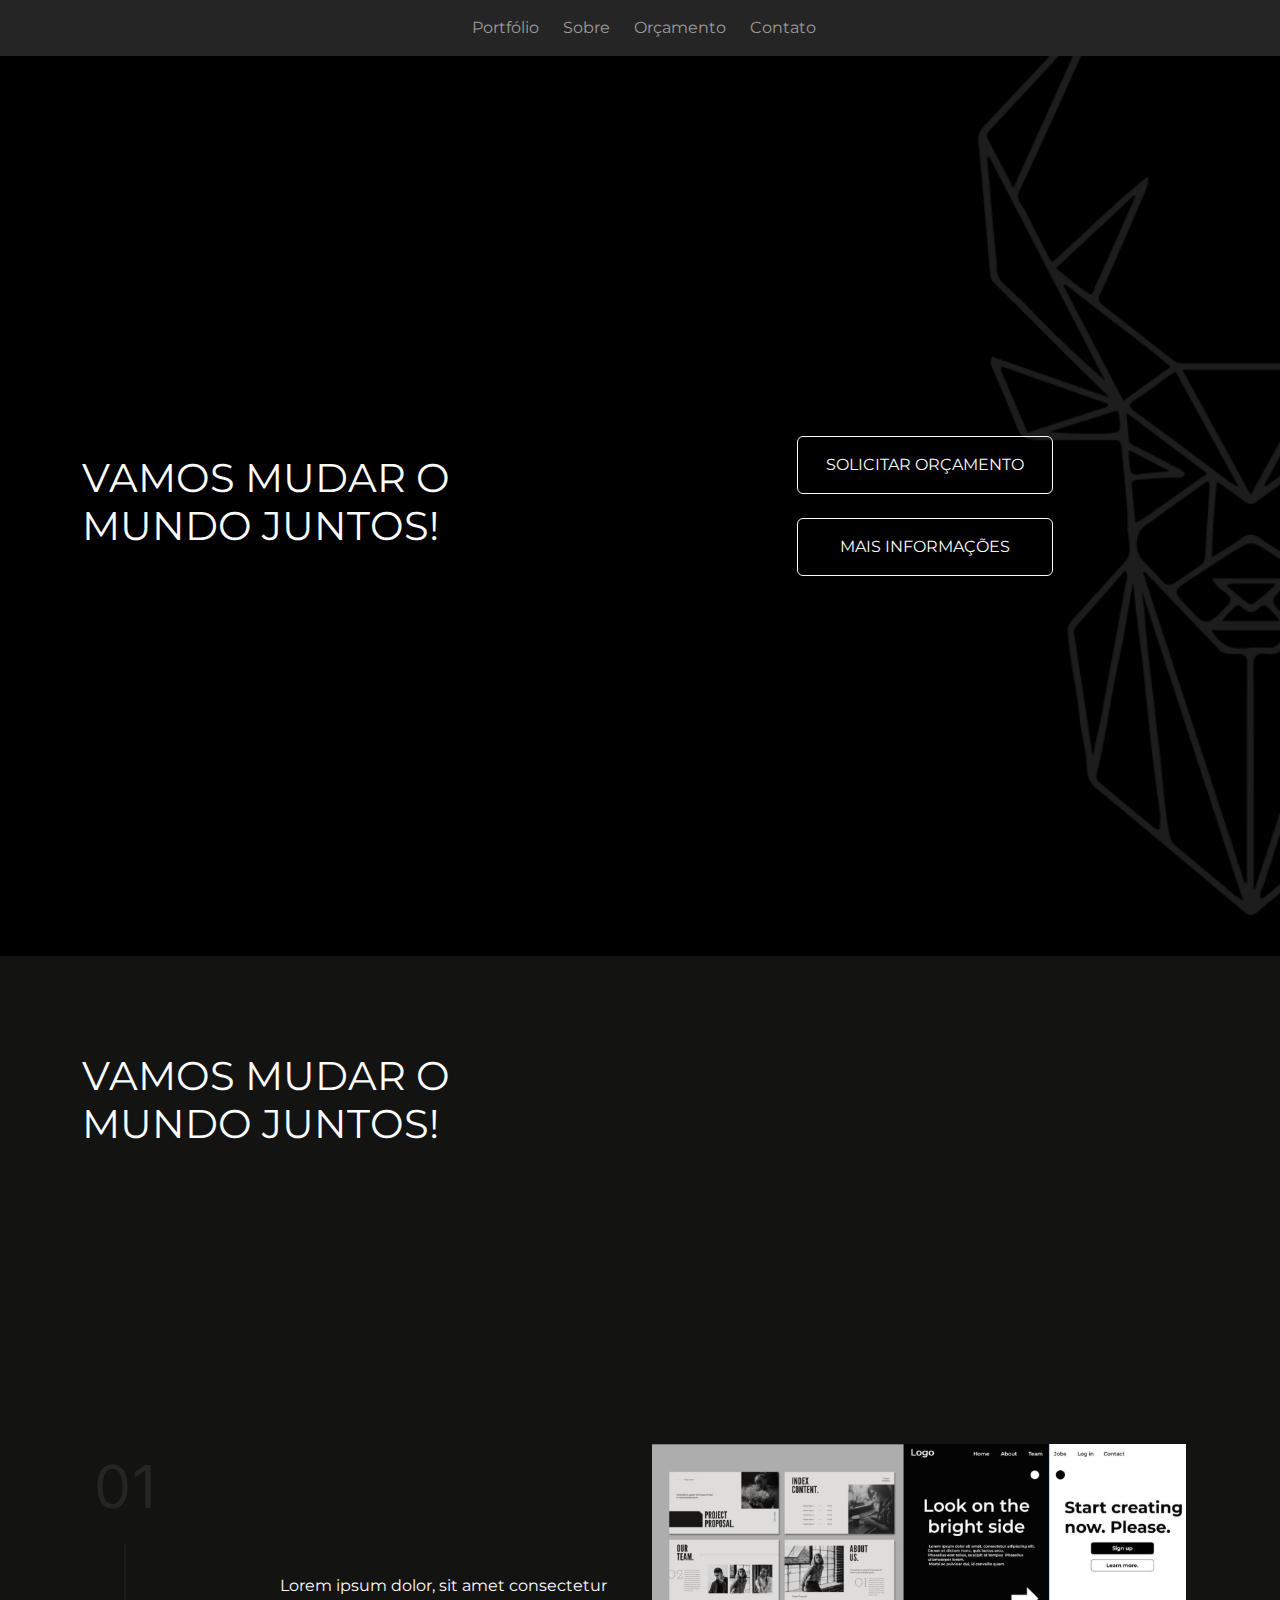
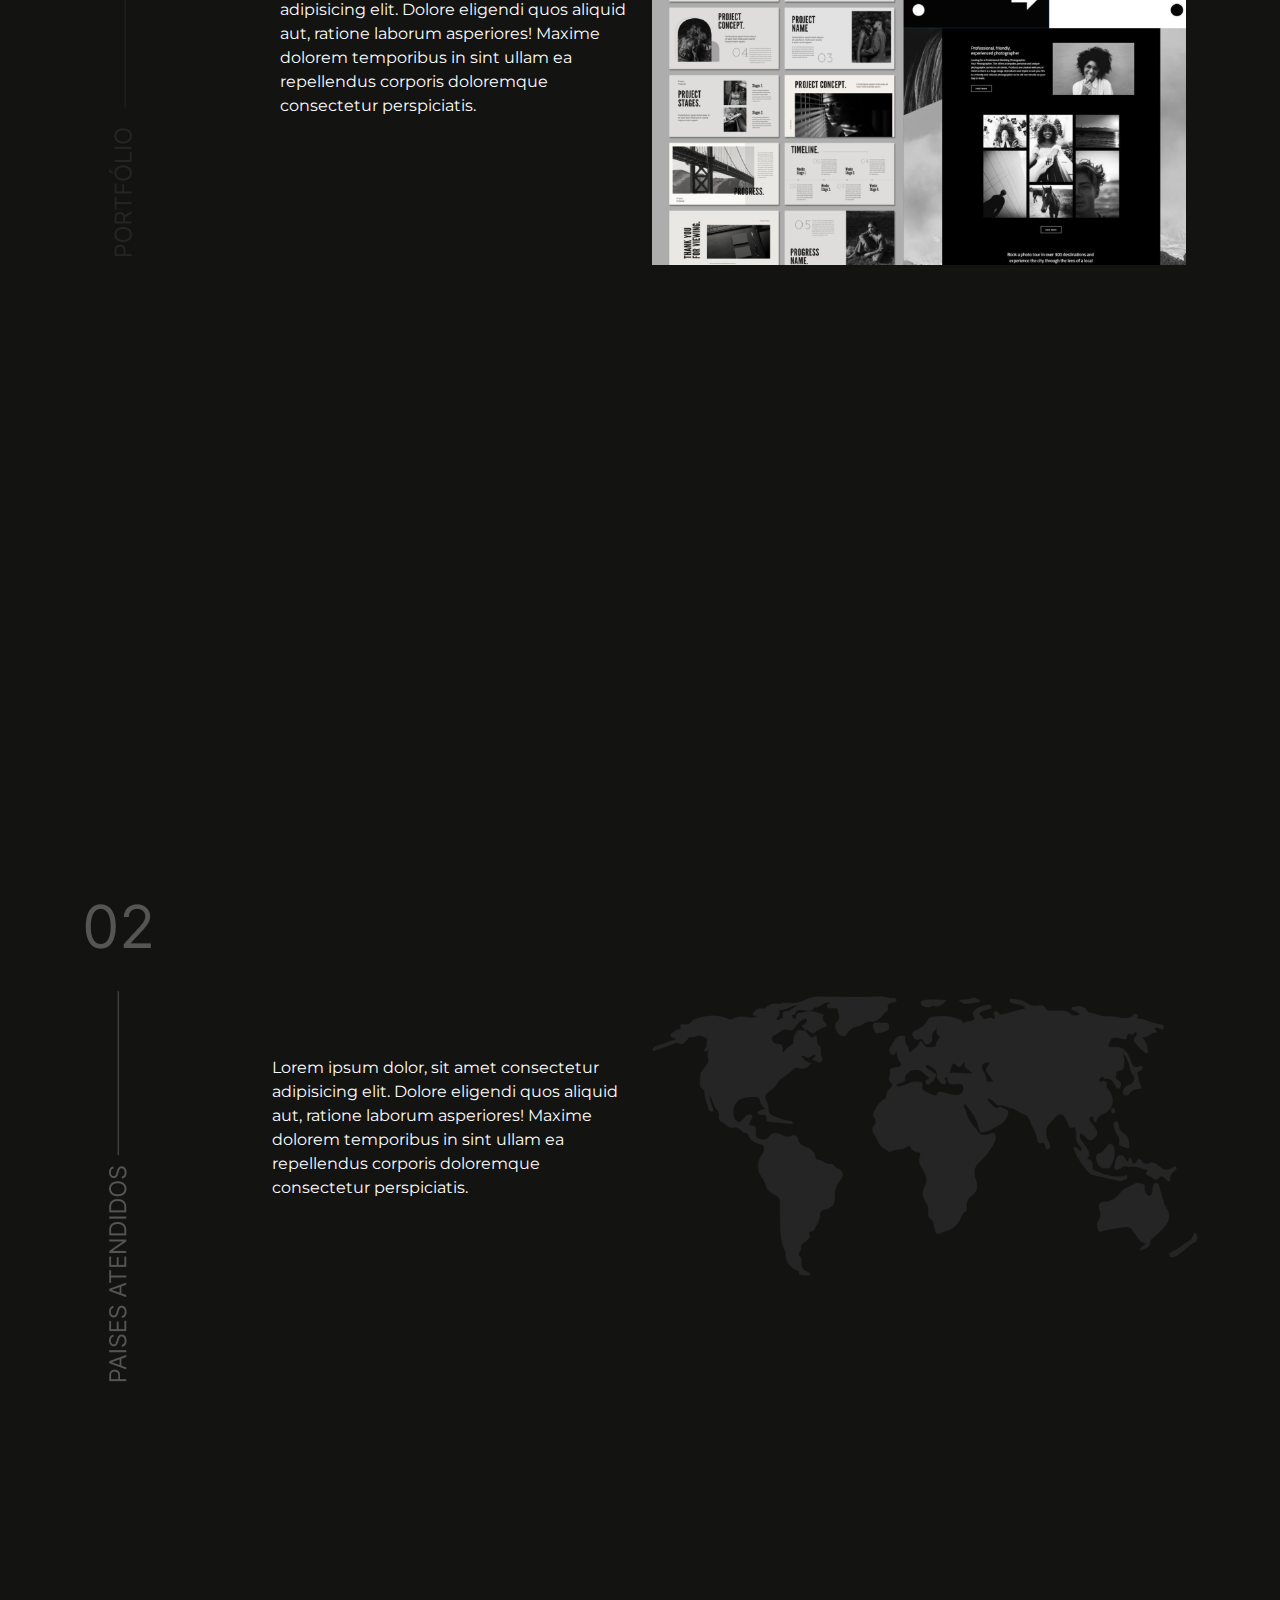
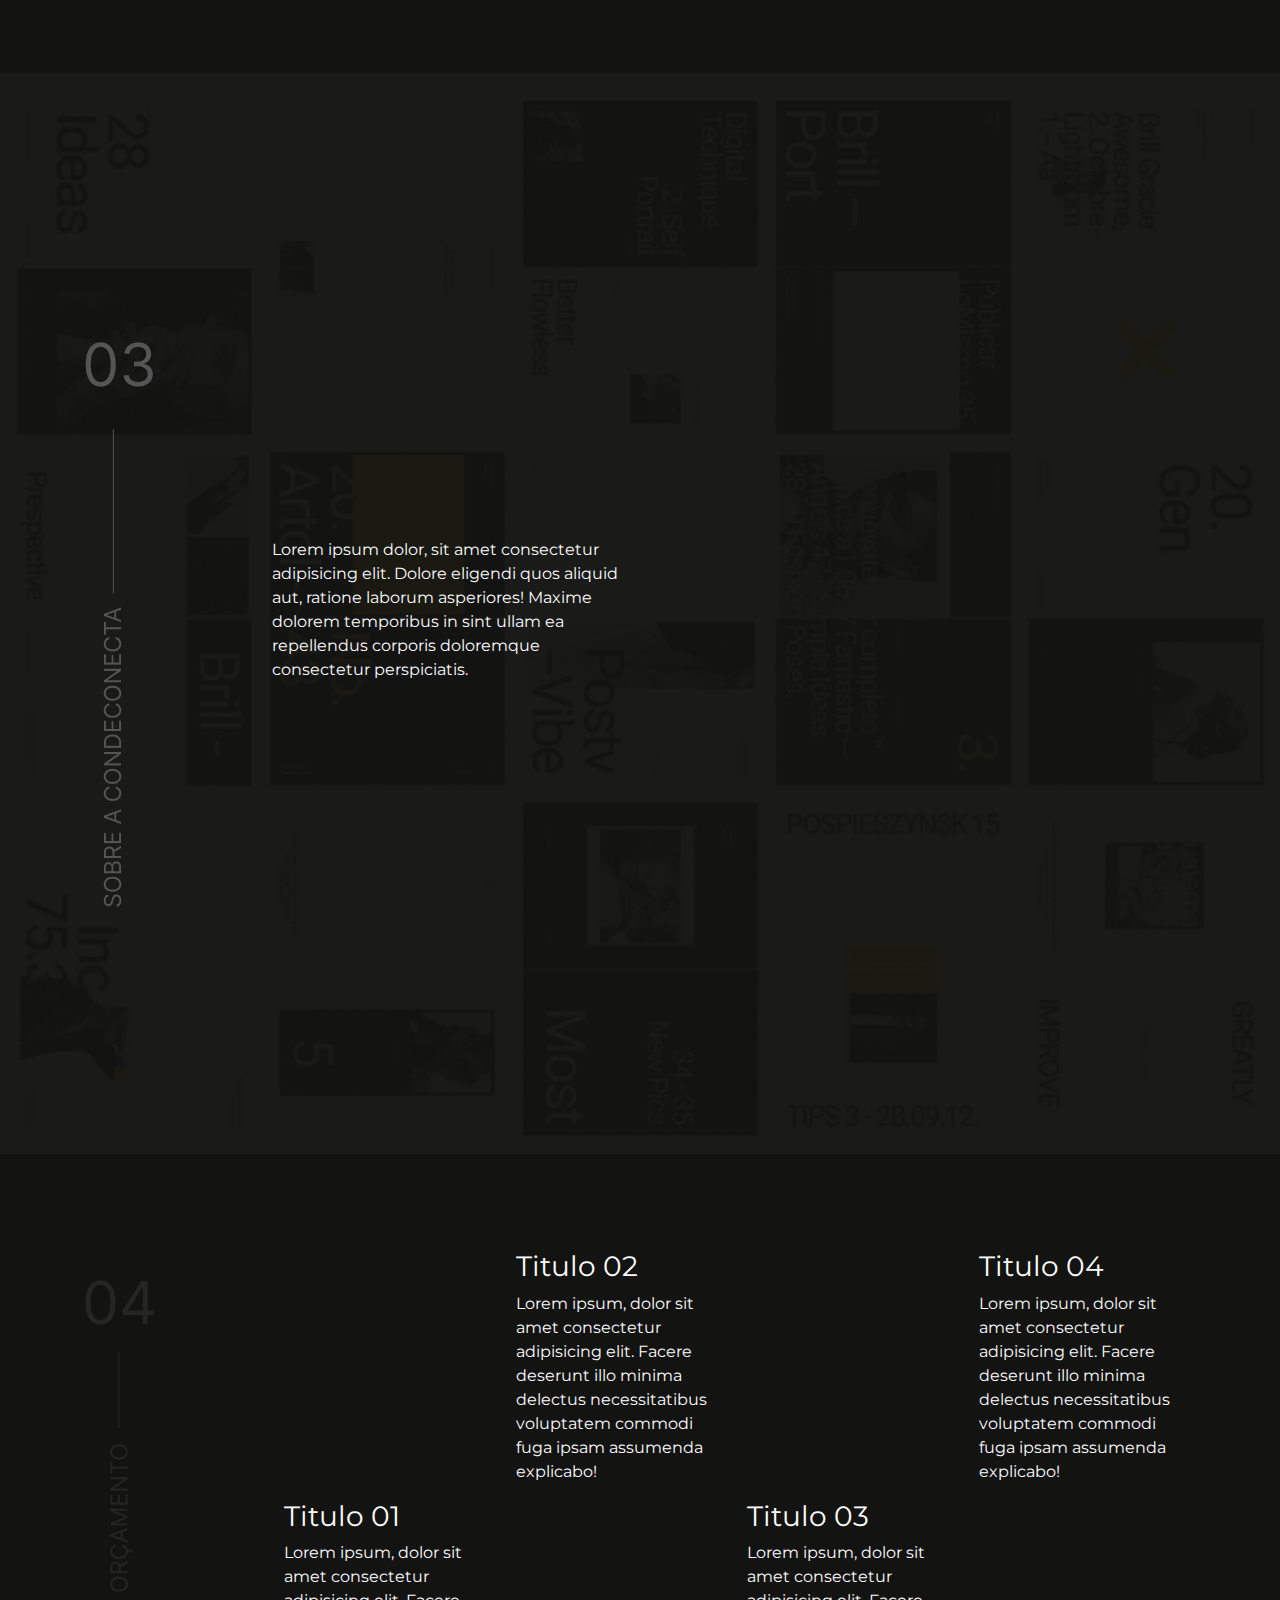
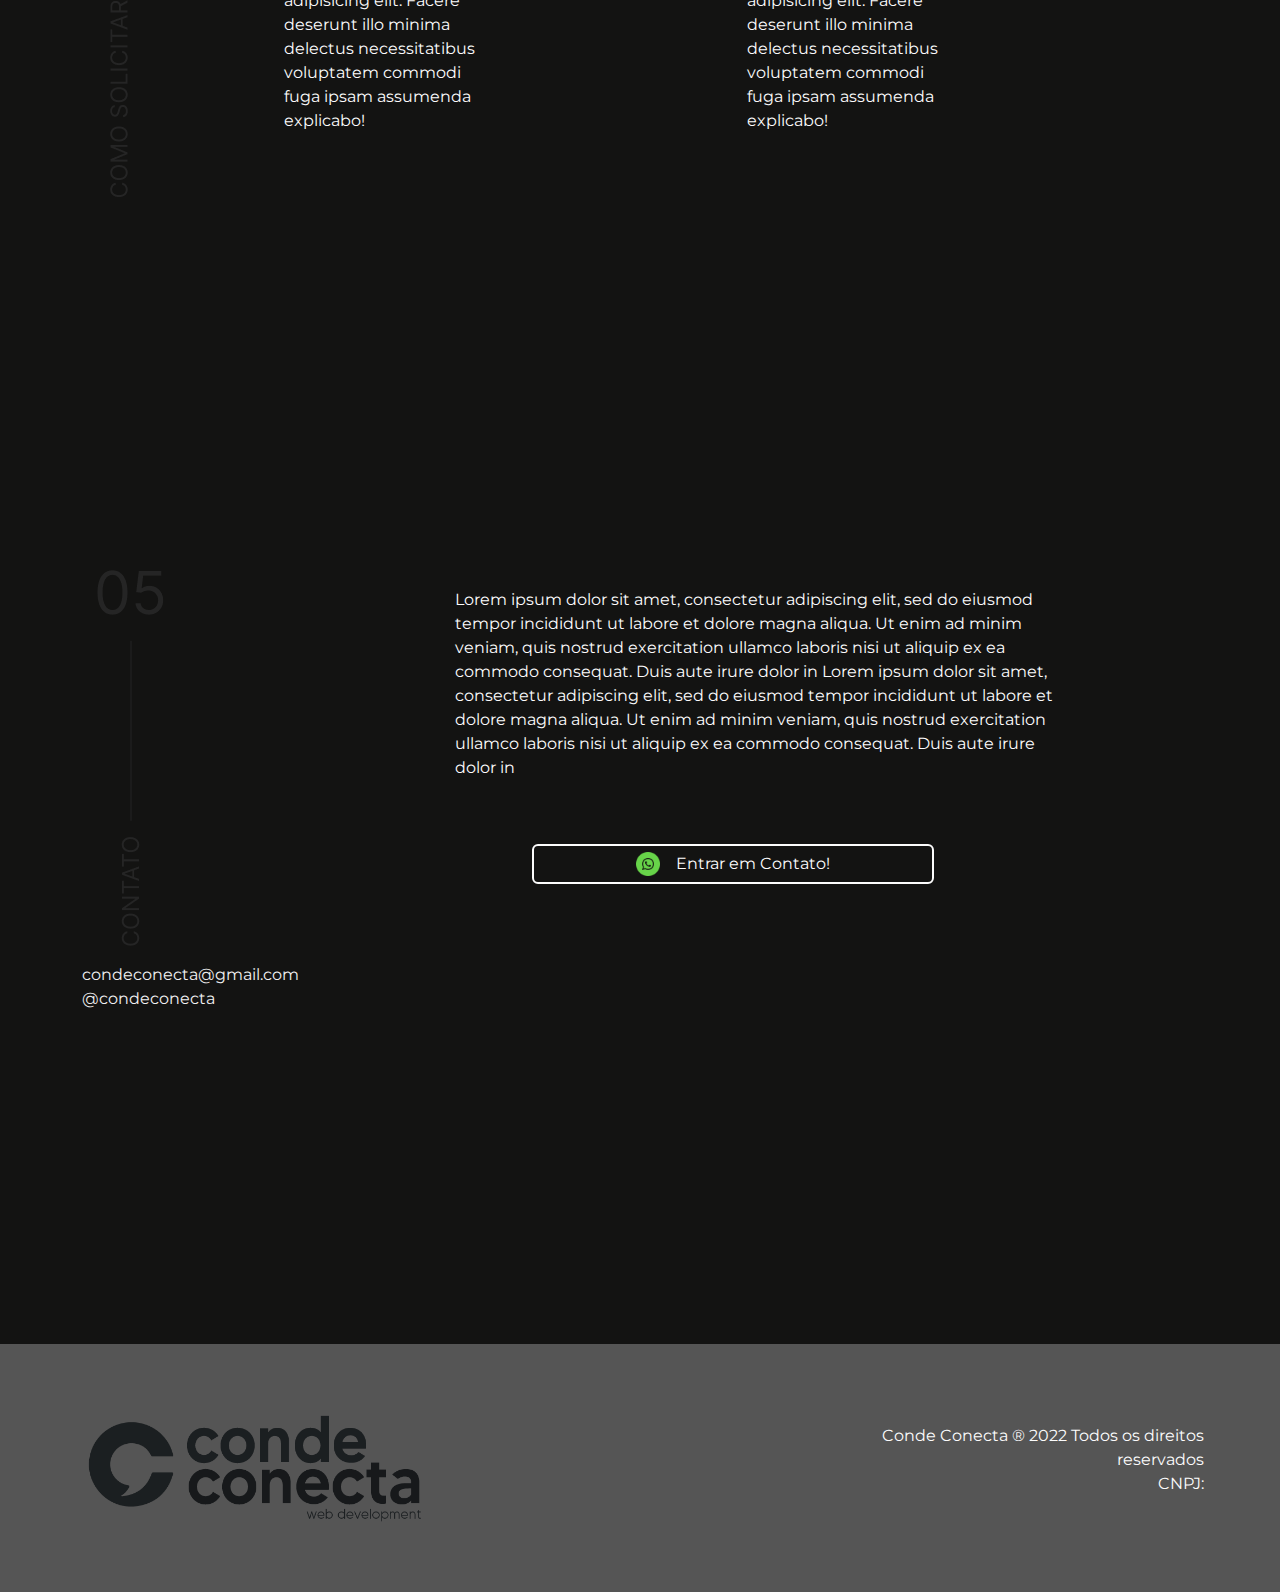
<file: new/index.html>
<!DOCTYPE html>
<html lang="pt-br">
  <head>
    <meta charset="UTF-8" />
    <meta http-equiv="X-UA-Compatible" content="IE=edge" />
    <meta name="viewport" content="width=device-width, initial-scale=1.0" />

    <!-- Links de pré-carregamento -->
    <link rel="preload" href="./assets/style/normalize.css" as="style" />
    <link rel="preload" href="./assets/style/style.css" as="style" />
    <link
      rel="preload"
      href="https://cdn.jsdelivr.net/npm/bootstrap@5.0.2/dist/css/bootstrap.min.css"
      as="style"
    />
    <link
      rel="preload"
      href="https://cdn.jsdelivr.net/npm/swiper@8/swiper-bundle.min.css"
      as="style"
    />
    <link
      rel="preload"
      href="https://cdn.jsdelivr.net/npm/swiper@8/swiper-bundle.min.js"
      as="script"
    />
    <link
      rel="preload"
      href="https://cdn.jsdelivr.net/npm/swiper/swiper-bundle.min.js"
      as="script"
    />
    <link
      rel="preload"
      href="https://cdn.jsdelivr.net/npm/bootstrap@5.0.2/dist/js/bootstrap.bundle.min.js"
      as="script"
    />

    <!-- Link para o favicon -->

    <link
      rel="shortcut icon"
      href="./assets/images/favicon.ico"
      type="image/x-icon"
    />

    <!-- Link para Normalize CSS -->
    <link rel="stylesheet" href="assets/style/normalize.css" />

    <!-- Link para Bootstrap 5 -->
    <link
      href="https://cdn.jsdelivr.net/npm/bootstrap@5.0.2/dist/css/bootstrap.min.css"
      rel="stylesheet"
    />
    <!-- Link para folha CSS -->
    <link rel="stylesheet" href="assets/style/style.css" />

    <!-- [ Dependência do slide ] Swioer Slides dependecie and scripts  -->
    <link
      rel="stylesheet"
      href="https://cdn.jsdelivr.net/npm/swiper@8/swiper-bundle.min.css"
    />

    <script src="https://cdn.jsdelivr.net/npm/swiper@8/swiper-bundle.min.js"></script>

    <script src="https://cdn.jsdelivr.net/npm/swiper/swiper-bundle.min.js"></script>

    <title>Condeconecta</title>
  </head>
  <body>
    <!-- Header -->
    <header class="col-12 header">
      <nav class="navbar navbar-expand-lg navbar-dark">
        <div class="container">
        <div class="d-block d-lg-none">
          <div class="col-2">
            <button
              class="navbar-toggler"
              type="button"
              data-bs-toggle="collapse"
              data-bs-target="#navbarNav"
              aria-controls="navbarNav"
              aria-expanded="false"
              aria-label="Toggle navigation"
            >
              <span class="navbar-toggler-icon"></span>
            </button>
        </div>
        </div>
          <div class="col-md-12 justify-content-center collapse navbar-collapse" id="navbarNav">
            <ul class="navbar-nav my-4 my-md-0">
              <li class="nav-item">
                <a
                  class="nav-link ps-3"
                  aria-current="page"
                  href="#portfolio"
                  >Portfólio</a
                >
              </li>
              <li class="nav-item">
                <a
                  class="nav-link ps-3"
                  aria-current="page"
                  href="#sobre"
                  >Sobre</a>
              </li>
              <li class="nav-item">
                <a
                  class="nav-link ps-3"
                  aria-current="page"
                  href="#orcamento"
                  >Orçamento</a
                >
              </li>
              <li class="nav-item">
                <a
                  class="nav-link ps-3"
                  aria-current="page"
                  href="#contato"
                  >Contato</a
                >
              </li>
            </ul>
          </div>
        </div>
      </nav>
    </header>
    <!-- /Header -->

    <!-- Home -->
    <div class="home col-md-12 d-flex justify-content-center px-3 px-md-5">
      <div class="row container">
        <div class="col-md-6 d-flex justify-content-center align-items-center">
          <h1>VAMOS MUDAR O MUNDO JUNTOS!</h1>
        </div>
        <div class="col-md-6 d-flex flex-column justify-content-center align-items-center">
          
          <div class="col-md-6 d-flex flex-column justify-content-center align-items-center">
            <a href="#" class="btn btn btn-outline-secondary white">
           SOLICITAR ORÇAMENTO
            </a>

            <a href="#" class="btn mt-4 btn btn-outline-secondary black">
            MAIS INFORMAÇÕES
            </a>
         </div>
        </div>
      </div>
    </div>
    <!-- /Home -->

    <!-- Portfólio -->
    <div class="portfolio separete px-3 px-md-5" id="portfolio">
      <div class="container">
        <div class="col-md-12">
          <div
            class="col-md-5 mb-5 d-flex justify-content-center align-items-center"
          >
            <h1>VAMOS MUDAR O MUNDO JUNTOS!</h1>
          </div>
        </div>
        <div class="col-md-12 row d-flex align-items-center">
          <div class="col-2 my-3">
            <img src="./assets/images/Frame13.png" alt="" class="img-fluid" />
          </div>
          <div class="col col-md-4">
            <p>
              Lorem ipsum dolor, sit amet consectetur adipisicing elit. Dolore
              eligendi quos aliquid aut, ratione laborum asperiores! Maxime
              dolorem temporibus in sint ullam ea repellendus corporis doloremque
              consectetur perspiciatis.
            </p>
          </div>
          <div class="col-md-6">
            <img src="./assets/images/Frame12.png" alt="#" class="img-fluid" />
          </div>
        </div>
      </div>
    </div>
    <!-- /Portfólio -->

    <!-- World -->
    <div class="world separete px-3 px-md-5 d-flex justify-content-center">
      <div class="col-md-12 row container d-flex  align-items-center">
        <div class="col-2 my-3 my-3">
          <img src="./assets/images/Frame14.png" alt="" class="img-fluid" />
        </div>
        <div class="col col-md-4">
          <p>
            Lorem ipsum dolor, sit amet consectetur adipisicing elit. Dolore
            eligendi quos aliquid aut, ratione laborum asperiores! Maxime
            dolorem temporibus in sint ullam ea repellendus corporis doloremque
            consectetur perspiciatis.
          </p>
        </div>
        <div class="col-md-6">
          <img src="./assets/images/Frame18.png" alt="#" class="img-fluid" />
        </div>
      </div>
    </div>
    <!-- /World -->

    <!-- Sobre -->
    <div class="sobre separete col-md-12 d-flex justify-content-center px-3 px-md-5" id="sobre">
      <div class="row container d-flex align-items-center">
        <div class="col-2 my-3 my-3">
          <img src="./assets/images/Frame15.png" alt="" class="img-fluid" />
        </div>
        <div class="col col-md-4">
          <p>
            Lorem ipsum dolor, sit amet consectetur adipisicing elit. Dolore
            eligendi quos aliquid aut, ratione laborum asperiores! Maxime
            dolorem temporibus in sint ullam ea repellendus corporis doloremque
            consectetur perspiciatis.
          </p>
        </div>
      </div>
    </div>
    <!-- /Sobre -->

    <!-- Orçamento -->
    <div class="orcamento separete col-md-12 d-flex justify-content-center px-3 px-md-5" id="orcamento">
      <div class="container row col-md-12">
        <div class="col-2 my-3 my-3">
          <img src="./assets/images/Frame16.png" alt="" class="img-fluid" />
        </div>
  
        <!-- Versão Desktop -->
        <div class="d-none d-md-block col-md-10">
          <div class="col-md-12 row">
            <div class="col-md-3"></div>
            <div class="col-md-3">
              <h3>Titulo 02</h3>
              <p>
                Lorem ipsum, dolor sit amet consectetur adipisicing elit. Facere
                deserunt illo minima delectus necessitatibus voluptatem commodi
                fuga ipsam assumenda explicabo!
              </p>
            </div>
            <div class="col-md-3"></div>
            <div class="col-md-3">
              <h3>Titulo 04</h3>
              <p>
                Lorem ipsum, dolor sit amet consectetur adipisicing elit. Facere
                deserunt illo minima delectus necessitatibus voluptatem commodi
                fuga ipsam assumenda explicabo!
              </p>
            </div>
          </div>
  
          <div class="col-md-12 row">
            <div class="col-md-3">
              <h3>Titulo 01</h3>
              <p>
                Lorem ipsum, dolor sit amet consectetur adipisicing elit. Facere
                deserunt illo minima delectus necessitatibus voluptatem commodi
                fuga ipsam assumenda explicabo!
              </p>
            </div>
            <div class="col-md-3"></div>
  
            <div class="col-md-3">
              <h3>Titulo 03</h3>
              <p>
                Lorem ipsum, dolor sit amet consectetur adipisicing elit. Facere
                deserunt illo minima delectus necessitatibus voluptatem commodi
                fuga ipsam assumenda explicabo!
              </p>
            </div>
            <div class="col-md-3"></div>
          </div>
        </div>
        <!-- / Versão Desktop -->
  
        <!-- Versão Mobile -->
  
        <div class="d-block d-md-none col">
          <div class="col my-3">
            <h3>Titulo 01</h3>
            <p>
              Lorem ipsum, dolor sit amet consectetur adipisicing elit. Facere
              deserunt illo minima delectus necessitatibus voluptatem commodi fuga
              ipsam assumenda explicabo!
            </p>
          </div>
          <div class="col my-3">
            <h3>Titulo 02</h3>
            <p>
              Lorem ipsum, dolor sit amet consectetur adipisicing elit. Facere
              deserunt illo minima delectus necessitatibus voluptatem commodi fuga
              ipsam assumenda explicabo!
            </p>
          </div>        
          <div class="col my-3">
            <h3>Titulo 03</h3>
            <p>
              Lorem ipsum, dolor sit amet consectetur adipisicing elit. Facere
              deserunt illo minima delectus necessitatibus voluptatem commodi fuga
              ipsam assumenda explicabo!
            </p>
          </div>
          <div class="col my-3">
          <h3>Titulo 04</h3>
            <p>
              Lorem ipsum, dolor sit amet consectetur adipisicing elit. Facere
              deserunt illo minima delectus necessitatibus voluptatem commodi fuga
              ipsam assumenda explicabo!
            </p>
          </div>
        </div>
        <!-- / Versão Mobile -->
      </div>
    </div>
    <!-- /Orçamento -->

    <!-- Formulário -->
    <div class="form separete col-md-12 d-flex justify-content-center px-3 px-md-5" id="contato">
      <div class="container">
        <div class="row">
          <div class="col-2 my-3 my-3">
            <img src="./assets/images/Frame17.png" alt="" class="img-fluid" />
          </div>
          <div class="col col-md-10 d-flex flex-column align-items-center">
            <div class="col-md-8 ms-5 my-5">
              <p>
                Lorem ipsum dolor sit amet, consectetur adipiscing elit, sed do
                eiusmod tempor incididunt ut labore et dolore magna aliqua. Ut enim
                ad minim veniam, quis nostrud exercitation ullamco laboris nisi ut
                aliquip ex ea commodo consequat. Duis aute irure dolor in Lorem
                ipsum dolor sit amet, consectetur adipiscing elit, sed do eiusmod
                tempor incididunt ut labore et dolore magna aliqua. Ut enim ad minim
                veniam, quis nostrud exercitation ullamco laboris nisi ut aliquip ex
                ea commodo consequat. Duis aute irure dolor in
              </p>
            </div>


            <div class="col-md-8 d-flex justify-content-center align-items-center">
              <a href="https://api.whatsapp.com/send?phone=5551990001953&text=Ol%C3%A1,%20estou%20entrando%20em%20contato%20atrav%C3%A9s%20do%20site%20da%20Conde%20Conecta." class="d-flex col-8 whatsapp btn btn-outline-light">
                <img src="./assets/images/whatsapp.png" alt="whatsapp icon" />
                <span>Entrar em Contato!</span>
              </a>

            <!--  <form class="my-4 col-12 row" action="sendEmail.php" method="post">
                <div class="mb-3 col-md-6 form-floating">
                  <input
                    type="name"
                    class="form-control"
                    id="nameInput"
                    placeholder="name"
                    name="nameInput"
                    required="true"
                  />
                  <label for="nameInput"> Nome </label>
                </div>
                <div class="mb-3 col-md-6 form-floating">
                  <input
                    type="text"
                    class="form-control"
                    id="numberInput"
                    placeholder="number"
                    name="numberInput"
                    required="true"
                  />
                  <label for="numberInput">Número</label>
                </div>
                <div class="mb-3 col-12 form-floating">
                  <input
                    type="url"
                    class="form-control"
                    id="urlInput"
                    placeholder="url"
                    name="urlInput"
                  />
                  <label for="urlInput">Url do seu site</label>
                </div>
                <div class="mb-3 col-12 form-floating">
                  <input
                    type="email"
                    class="form-control"
                    id="emailInput"
                    placeholder="email"
                    name="emailInput"
                    required="true"
                  />
                  <label for="emailInput">E-mail</label>
                </div>
                <div class="mb-3 col-12 form-floating">
                  <textarea
                    class="form-control"
                    placeholder="Deixe sua mensagem"
                    id="floatingTextarea"
                    name="floatingTextarea"
                    style="height: 150px"
                    required="true"
                    ></textarea>
                  <label for="floatingTextarea">Mensagem</label>
                </div>
  
                <button type="submit" class="btn col-12 mt-4 btn-primary">
                  Enviar
                </button>
              </form>-->
            </div>
          </div>
        </div>
        <div class="col-md-4">
          <a href="#" class="d-block"
            ><span class="link">condeconecta@gmail.com</span></a
          >
          <a href="#" class="d-block"><span class="link">@condeconecta</span></a>
        </div>
      </div>
    </div>
    <!-- /Formulário -->

    <!-- Rodapé -->
    <footer class="col-12 px-3 px-md-5 py-5">
      <div class="col-12 px-md-3 d-flex row justify-content-between">
        <div class="col-md-4">
          <img
            src="./assets/images/logocondeconecta.png"
            alt="#"
            class="img-fluid my-3"
          />
        </div>
        <div class="col-md-4  d-flex flex-column align-items-center justify-content-center">
          <p class="text-end mt-3 mt-md-0">
            Conde Conecta ® 2022 Todos os direitos reservados <br />CNPJ:
            
          </p>
        </div>
      </div>
    </footer>
    <!-- /Rodapé -->

    <!-- Link para Bootstrap 5 -->
    <script src="https://cdn.jsdelivr.net/npm/bootstrap@5.0.2/dist/js/bootstrap.bundle.min.js"></script>

    <!-- Initialize Slide Swiper -->
    <script>
      var swiper = new Swiper(".mySwiper", {
        spaceBetween: 30,
        centeredSlides: true,
        autoplay: {
          delay: 1500,
          disableOnInteraction: false,
        },
        pagination: {
          el: ".swiper-pagination",
          clickable: true,
        },
      });

      slide();
    </script>
  </body>
</html>
</file>
<file: new/assets/style/style.css>
* {
  font-family: "Montserrat";
}
body {
  color: #fcfcfc;
  box-sizing: border-box;
  font-size: 16px;
}
/*-------------------------------------
      Importação da fonte
  */

@font-face {
  font-family: "Montserrat";
  src: url("../fonts/Montserrat-Regular.ttf");
}
@font-face {
  font-family: "Montserrat";
  src: url("../fonts/Montserrat-Regular.ttf");
  font-weight: 400;
}
@font-face {
  font-family: "Montserrat";
  src: url("../fonts/Montserrat-Bold.ttf");
  font-weight: 600;
}
@font-face {
  font-family: "Montserrat";
  src: url("../fonts/Montserrat-ExtraBold.ttf");
  font-weight: 700;
}

/*-----------------------------------------------------------------
    Estilo base
*/

.row {
  margin: 0;
  padding: 0;
}

.separete {
  padding-top: 6rem;
  padding-bottom: 6rem;
}

@media (min-width: 1px) and (max-width: 762px) {
}

@media (min-width: 763px) and (max-width: 1023px) {
}

@media (min-width: 1024px) {
}

/*-------------------------------------
      Estilo dos elementos
  */

/*------------------------
    Header
*/

header.header {
  background-color: #252525;
}
/*------------------------
    Home
*/

div.home {
  min-height: 100vh;
  background-image: url(../images/Frame9.png);
  background-position: top right;
  background-repeat: no-repeat;
  background-size: cover;
}
div.home > div.row {
  min-height: 100vh;
}
div.home > div > div > h1 {
  color: #fcfcfc;
}

div.home > div > div > div {
  border-color: #fcfcfc;
  color: #fcfcfc;
}

div.home > div > div > div > a {
  transition: 0.3s;
  border-color: #fcfcfc;
  background-color: transparent;
  width: 16rem;
  padding: 1rem;
  color: #fcfcfc;
}
div.home > div > div > div:hover :not(hover) {
  transition: 0.4s;
  border-color: #555;
  color: #555;  
}

div.home > div > div > div > a:hover {
  background-color: transparent !important;
  transform: scale(1.1);
  transition: 0.4s;
  border-color: #fff !important;
  color: #fff !important;  
}


/*------------------------
    Portfólio
*/

div.portfolio {
  min-height: 100vh;
  background-image: url(../images/Frame.png);
  background-position: center left;
  background-repeat: no-repeat;
  background-size: cover;
}
div.portfolio > div > div.row {
  min-height: 100vh;
}
div.portfolio > div > div > div > h1 {
  color: #fcfcfc;
}
div.portfolio > div > div > div > p {
}
div.portfolio > div > div > div > img {
}

/*------------------------
    World
*/

div.world {
  margin-top: -10px;
  min-height: 100vh;
  background-image: url(../images/Frame.png);
  background-position: center left;
  background-repeat: no-repeat;
  background-size: cover;
}
div.world > div.row {
  min-height: 100vh;
}
div.world > div > div > p {
}
div.world > div > div > img {
}

/*------------------------
    Sobre
*/

div.sobre {
  margin-top: -10px;
  min-height: 100vh;
  background-image: url(../images/Frame3.png);
  background-position: center center;
  background-repeat: no-repeat;
  background-size: cover;
}
div.sobre > div.row {
  min-height: 100vh;
}
div.sobre > div > div > p {
}

/*------------------------
    Orçamento
*/

div.orcamento {
  margin-top: -10px;
  min-height: 100vh;
  background-image: url(../images/Frame.png);
  background-position: center left;
  background-repeat: no-repeat;
  background-size: cover;
}
div.orcamento > div > div.row {
  min-height: 100vh;
}
div.orcamento > div > div > div > p {
}

/*------------------------
      Formulário
*/

div.form {
  margin-top: -10px;
  min-height: 100vh;
  background-color: #252525;
  background-image: url(../images/Frame.png);
  background-position: center left;
  background-repeat: no-repeat;
  background-size: cover;
}
div.form > div > div > a:active,
div.form > div > div > a {
  text-decoration: none;
  color: #f1f1f1;
}
div.form > div > div > a:hover {
  color: #666;
}

div.form > div > div > div {
}
div.form > div > div > div > div {
}
div.form > div > div > div > div > ul {
}
div.form > div > div > div > div > ul > li {
  color: #fcfcfc;
}
div.form > div > div > div > div > form {
}
div.form > div > div > div > div > form > div {
}
div.form > div > div > div > div > form > div > input {
  background-color: transparent !important;
  color: #fcfcfc !important;
  box-shadow: none !important;
  border: none;
  border-bottom: 2px solid #fcfcfc;
}
div.form > div > div > div > div > form > div > textarea {
  background-color: transparent !important;
  color: #fcfcfc !important;
  box-shadow: none !important;
  border: none;
  border-bottom: 2px solid #fcfcfc;
}
div.form > div > div > div > div > form > div > input:active {
  border: none;
  box-shadow: none;
}
div.form > div > div > div > div > form > div > textarea:active {
  border: none;
  box-shadow: none;
}
div.form > div > div > div > div > form > div > label {
  color: #fcfcfc;
}
div.form > div > div > div > div > form > button {
  border: 2px solid #fcfcfc;
  background-color: transparent;
}

div.form > div > div > div > div > form > button:hover, div.form > div > div > div > div > form > button:active {
  border: 2px solid #555;
  background-color: #555;
}

div.form > div > div > div > div > a.whatsapp {
  justify-content: center;
  align-items: center;
  gap: 1rem;
  border: 2px solid #fcfcfc;
  color: #fcfcfc !important;
  background-color: transparent;
  transition: 0.5s;
}

div.form > div > div > div > div > a.whatsapp:hover,
div.form > div > div > div > div > a.whatsapp:active {
  border: 2px solid #67D449;
  color: #67D449 !important;
  background-color: transparent;
  transition: 0.5s;
}

div.form > div > div > div > div > a.whatsapp > img {
  width: 24px;
}

/*------------------------
      Formulário
*/

footer {
  background-color: #555;
}
</file>
